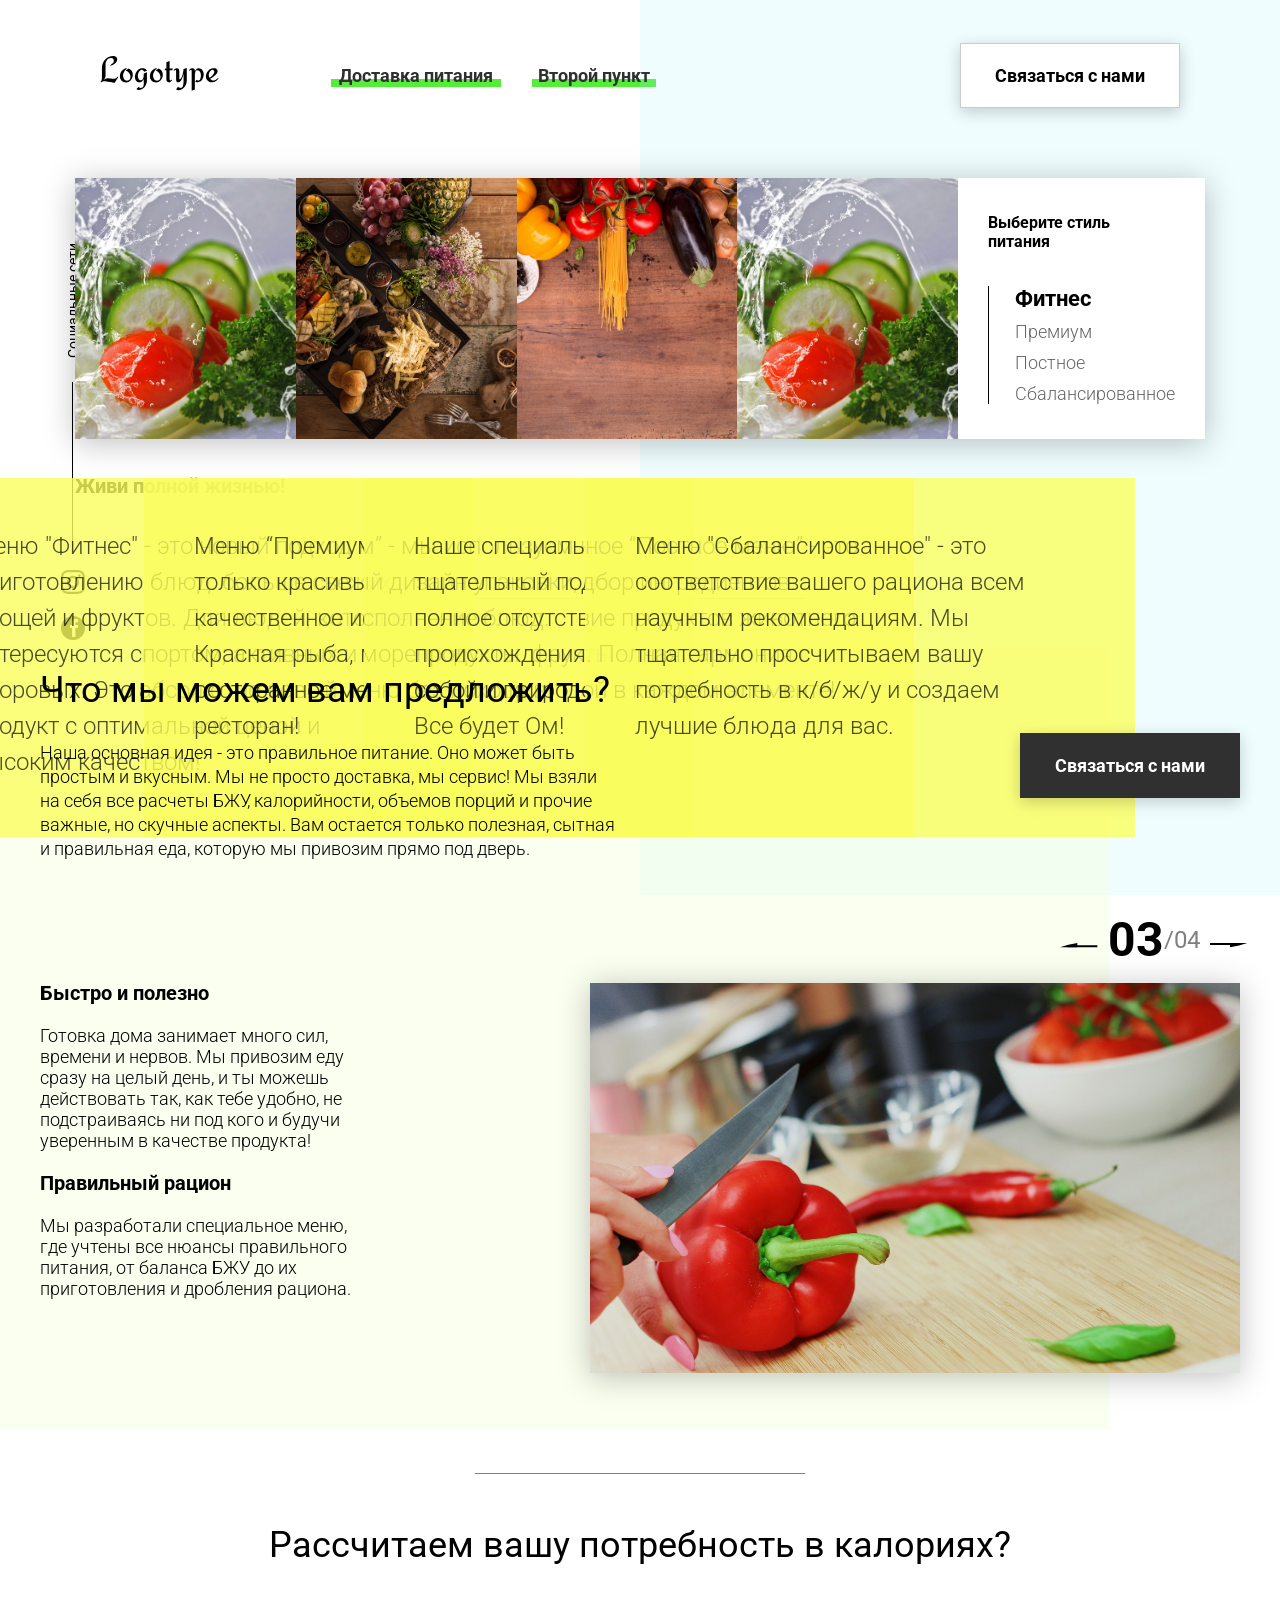
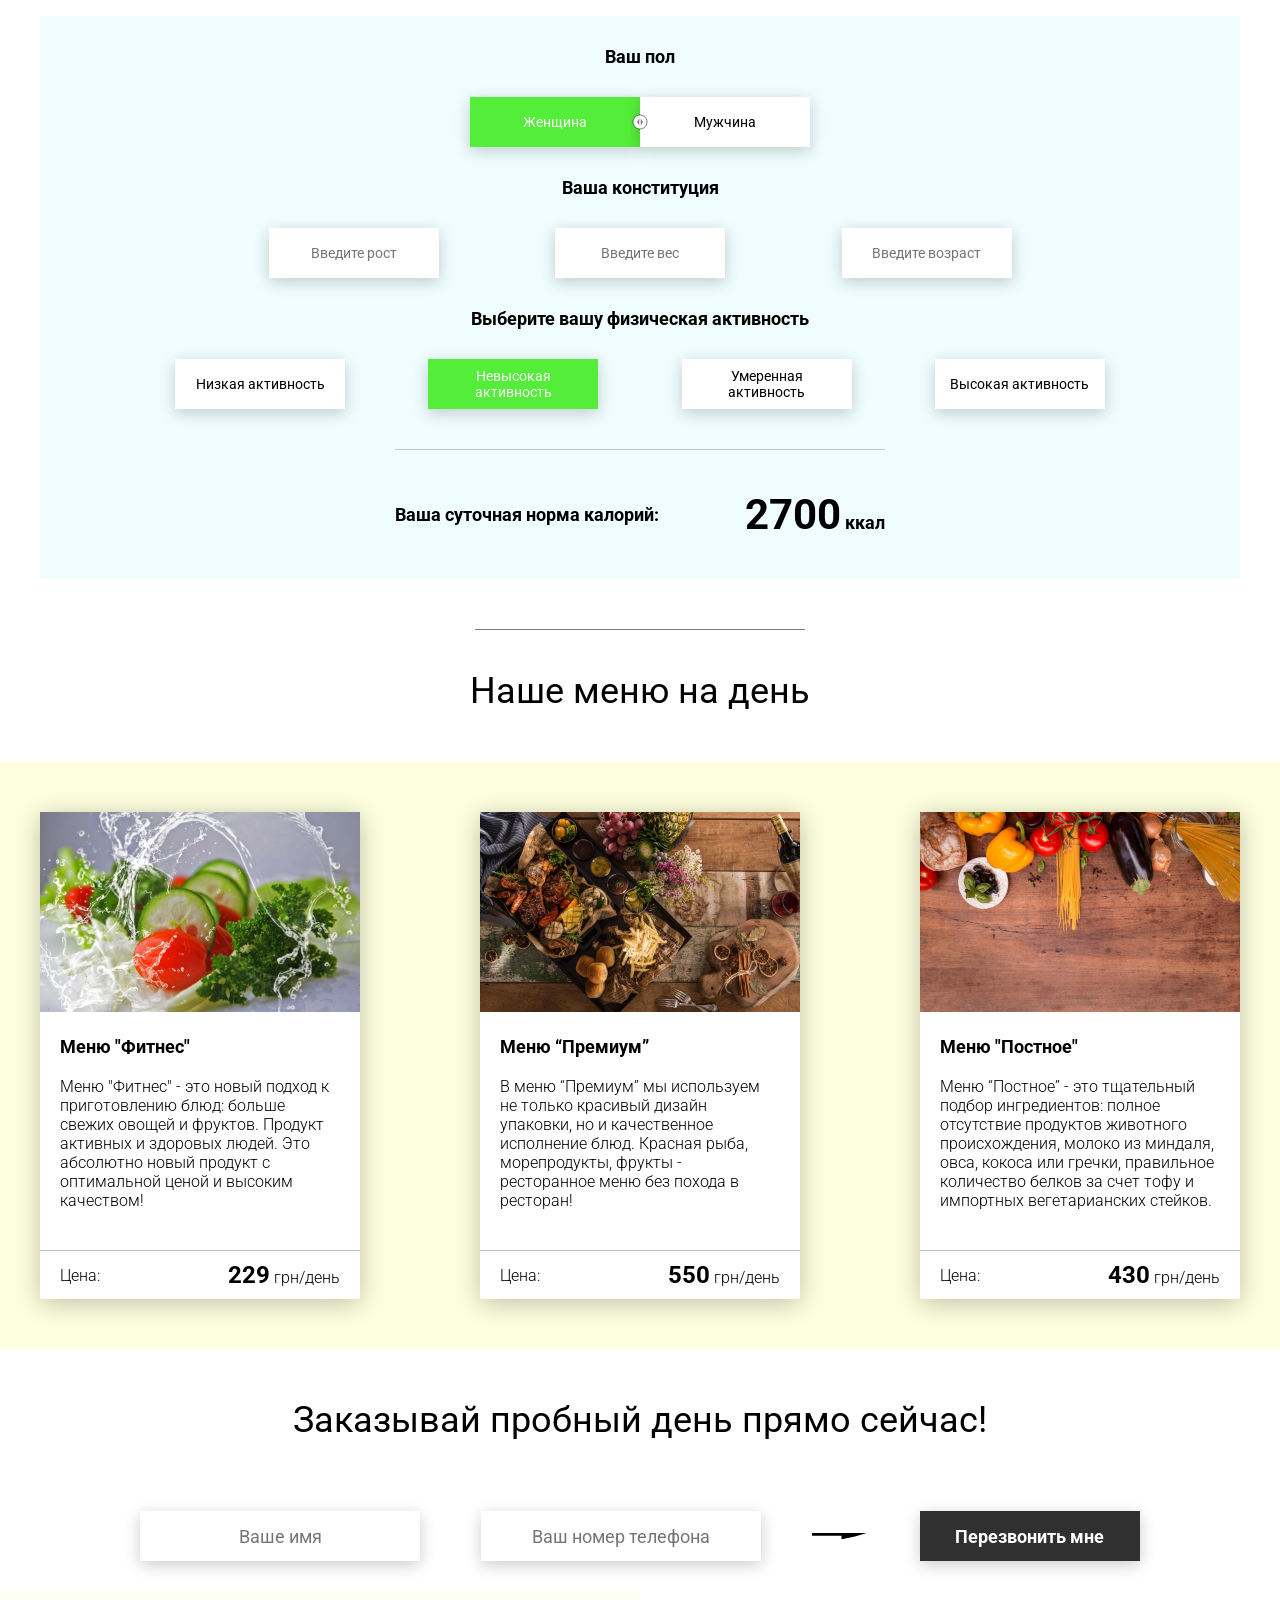
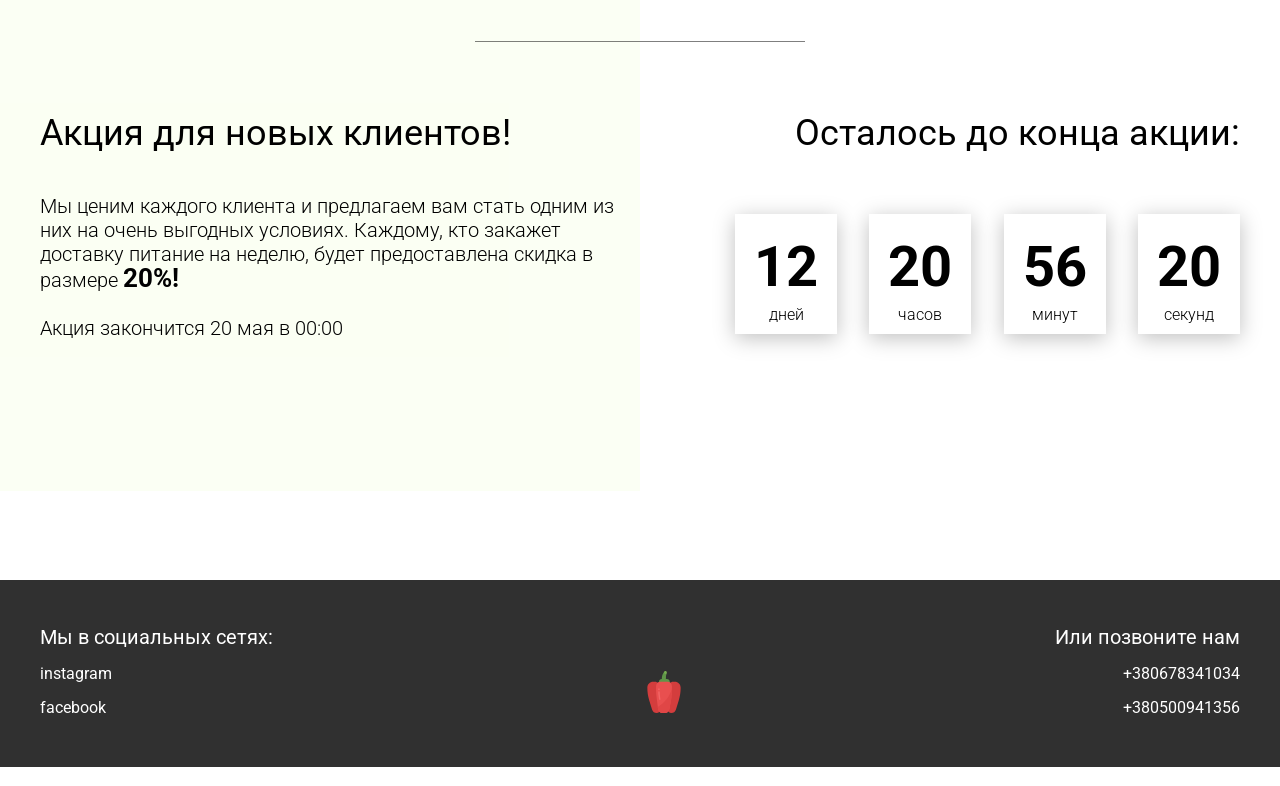
<file: index.html>
<!DOCTYPE html>
<html lang="en">
  <head>
    <meta charset="UTF-8" />
    <meta name="viewport" content="width=device-width, initial-scale=1.0" />
    <title>Food</title>
    <link rel="stylesheet" href="css/style.css" />
  </head>
  <body>
    <header class="header">
      <div class="header__left-block">
        <div class="header__logo">
          <img src="icons/logo.svg" alt="Логотип" />
        </div>
        <nav class="header__links">
          <a href="#delivery" class="header__link">Доставка питания</a>
          <a href="#secontPoint" class="header__link">Второй пункт</a>
        </nav>
      </div>
      <div class="header__right-block">
        <button id="modal__btns" data-modal class="btn btn_white">
          Связаться с нами
        </button>
      </div>
    </header>
    <div class="sidepanel">
      <div class="sidepanel__text">
        <span>Социальные сети</span>
      </div>
      <div class="sidepanel__divider"></div>
      <a href="#" class="sidepanel__icon">
        <img src="icons/instagram.svg" alt="instagram" />
      </a>
      <a href="#" class="sidepanel__icon">
        <img src="icons/facebook.svg" alt="facebook" />
      </a>
    </div>
    <div class="preview">
      <div class="bgc_blue"></div>
      <div class="container">
        <div class="tabcontainer">
          <div class="tabcontent">
            <img src="img/tabs/vegy.jpg" alt="vegy" />
            <div class="tabcontent__descr">
              Меню "Фитнес" - это новый подход к приготовлению блюд: больше
              свежих овощей и фруктов. Для людей, которые интересуются спортом;
              активных и здоровых. Это абсолютно новый продукт с оптимальной
              ценой и высоким качеством!
            </div>
          </div>
          <div class="tabcontent">
            <img src="img/tabs/elite.jpg" alt="elite" />
            <div class="tabcontent__descr">
              Меню “Премиум” - мы используем не только красивый дизайн упаковки,
              но и качественное исполнение блюд. Красная рыба, морепродукты,
              фрукты - ресторанное меню без похода в ресторан!
            </div>
          </div>
          <div class="tabcontent">
            <img src="img/tabs/post.jpg" alt="post" />
            <div class="tabcontent__descr">
              Наше специальное “Постное меню” - это тщательный подбор
              ингредиентов: полное отсутствие продуктов животного происхождения.
              Полная гармония с собой и природой в каждом элементе! Все будет
              Ом!
            </div>
          </div>
          <div class="tabcontent">
            <img src="img/tabs/vegy.jpg" alt="vegy" />
            <div class="tabcontent__descr">
              Меню "Сбалансированное" - это соответствие вашего рациона всем
              научным рекомендациям. Мы тщательно просчитываем вашу потребность
              в к/б/ж/у и создаем лучшие блюда для вас.
            </div>
          </div>
          <div class="tabheader">
            <h3>Выберите стиль питания</h3>
            <div class="tabheader__items">
              <div data-type="0" class="tabheader__item tabheader__item_active">
                Фитнес
              </div>
              <div data-type="1" class="tabheader__item">Премиум</div>
              <div data-type="2" class="tabheader__item">Постное</div>
              <div data-type="3" class="tabheader__item">Сбалансированное</div>
            </div>
          </div>
        </div>
        <div class="preview__life">Живи полной жизнью!</div>
      </div>
    </div>
    <div class="divider"></div>
    <div class="offer" id="secontPoint">
      <div class="bgc_y"></div>
      <div class="container">
        <div class="offer__text">
          <h2 class="title">Что мы можем вам предложить?</h2>
          <div class="offer__descr">
            Наша основная идея - это правильное питание. Оно может быть простым
            и вкусным. Мы не просто доставка, мы сервис! Мы взяли на себя все
            расчеты БЖУ, калорийности, объемов порций и прочие важные, но
            скучные аспекты. Вам остается только полезная, сытная и правильная
            еда, которую мы привозим прямо под дверь.
          </div>
        </div>
        <div class="offer__action">
          <button id="modal__btns" data-modal class="btn btn_dark">
            Связаться с нами
          </button>
        </div>
      </div>
      <div class="container">
        <div class="offer__advantages">
          <h2>Быстро и полезно</h2>
          <div class="offer__advantages-text">
            Готовка дома занимает много сил, времени и нервов. Мы привозим еду
            сразу на целый день, и ты можешь действовать так, как тебе удобно,
            не подстраиваясь ни под кого и будучи уверенным в качестве продукта!
          </div>
          <h2>Правильный рацион</h2>
          <div class="offer__advantages-text">
            Мы разработали специальное меню, где учтены все нюансы правильного
            питания, от баланса БЖУ до их приготовления и дробления рациона.
          </div>
        </div>
        <div class="offer__slider">
          <div class="offer__slider-counter">
            <div class="offer__slider-prev">
              <img src="icons/left.svg" alt="prev" />
            </div>
            <span id="current">03</span>
            /
            <span id="total">04</span>
            <div class="offer__slider-next">
              <img src="icons/right.svg" alt="next" />
            </div>
          </div>
          <div class="offer__slider-wrapper">
            <div class="offer__slide">
              <img src="img/slider/pepper.jpg" alt="pepper" />
            </div>
            <div class="offer__slide">
              <img src="img/slider/food-12.jpg" alt="food" />
            </div>
            <div class="offer__slide">
              <img src="img/slider/olive-oil.jpg" alt="oil" />
            </div>
            <div class="offer__slide">
              <img src="img/slider/paprika.jpg" alt="paprika" />
            </div>
          </div>
        </div>
      </div>
    </div>
    <div class="divider"></div>
    <div class="calculating">
      <div class="container">
        <h2 class="title">Рассчитаем вашу потребность в калориях?</h2>
        <div class="calculating__field">
          <div class="calculating__subtitle">Ваш пол</div>
          <div class="calculating__choose" id="gender">
            <div
              data-g="woman"
              class="calculating__choose-item calculating__choose-item_active"
            >
              Женщина
            </div>

            <div data-g="man" class="calculating__choose-item">Мужчина</div>
          </div>
          <div class="calculating__subtitle">Ваша конституция</div>
          <div class="calculating__choose calculating__choose_medium">
            <input
              type="text"
              id="height"
              placeholder="Введите рост"
              class="calculating__choose-item2"
            />
            <input
              type="text"
              id="weight"
              placeholder="Введите вес"
              class="calculating__choose-item2"
            />
            <input
              type="text"
              id="age"
              placeholder="Введите возраст"
              class="calculating__choose-item2"
            />
          </div>
          <div class="calculating__subtitle">
            Выберите вашу физическая активность
          </div>
          <div class="calculating__choose calculating__choose_big">
            <div data-act="1.2" class="calculating__choose-item3">
              Низкая активность
            </div>
            <div
              data-act="1.375"
              class="calculating__choose-item3 calculating__choose-item_active"
            >
              Невысокая активность
            </div>
            <div data-act="1.55" class="calculating__choose-item3">
              Умеренная активность
            </div>
            <div data-act="1.725" class="calculating__choose-item3">
              Высокая активность
            </div>
          </div>
          <div class="calculating__divider"></div>
          <div class="calculating__total">
            <div class="calculating__subtitle">
              Ваша суточная норма калорий:
            </div>
            <div class="calculating__result">
              <span id="result">2700</span>
              ккал
            </div>
          </div>
        </div>
      </div>
    </div>
    <div class="divider"></div>
    <div class="menu" id="delivery">
      <h2 class="title">Наше меню на день</h2>
      <div class="menu__field">
        <div class="container">
          <div class="menu__item">
            <img src="img/tabs/vegy.jpg" alt="vegy" />
            <h3 class="menu__item-subtitle">Меню "Фитнес"</h3>
            <div class="menu__item-descr">
              Меню "Фитнес" - это новый подход к приготовлению блюд: больше
              свежих овощей и фруктов. Продукт активных и здоровых людей. Это
              абсолютно новый продукт с оптимальной ценой и высоким качеством!
            </div>
            <div class="menu__item-divider"></div>
            <div class="menu__item-price">
              <div class="menu__item-cost">Цена:</div>
              <div class="menu__item-total">
                <span>229</span>
                грн/день
              </div>
            </div>
          </div>
          <div class="menu__item">
            <img src="img/tabs/elite.jpg" alt="elite" />
            <h3 class="menu__item-subtitle">Меню “Премиум”</h3>
            <div class="menu__item-descr">
              В меню “Премиум” мы используем не только красивый дизайн упаковки,
              но и качественное исполнение блюд. Красная рыба, морепродукты,
              фрукты - ресторанное меню без похода в ресторан!
            </div>
            <div class="menu__item-divider"></div>
            <div class="menu__item-price">
              <div class="menu__item-cost">Цена:</div>
              <div class="menu__item-total">
                <span>550</span>
                грн/день
              </div>
            </div>
          </div>
          <div class="menu__item">
            <img src="img/tabs/post.jpg" alt="post" />
            <h3 class="menu__item-subtitle">Меню "Постное"</h3>
            <div class="menu__item-descr">
              Меню “Постное” - это тщательный подбор ингредиентов: полное
              отсутствие продуктов животного происхождения, молоко из миндаля,
              овса, кокоса или гречки, правильное количество белков за счет тофу
              и импортных вегетарианских стейков.
            </div>
            <div class="menu__item-divider"></div>
            <div class="menu__item-price">
              <div class="menu__item-cost">Цена:</div>
              <div class="menu__item-total">
                <span>430</span>
                грн/день
              </div>
            </div>
          </div>
        </div>
      </div>
    </div>
    <div class="order">
      <div class="container">
        <div class="title">Заказывай пробный день прямо сейчас!</div>
        <form action="#" class="order__form">
          <input
            required
            placeholder="Ваше имя"
            name="name"
            type="text"
            class="order__input"
          />
          <input
            required
            placeholder="Ваш номер телефона"
            name="phone"
            type="phone"
            class="order__input"
          />
          <img src="icons/right.svg" alt="right" />
          <button class="btn btn_dark btn_min">Перезвонить мне</button>
        </form>
      </div>
    </div>
    <div class="divider"></div>
    <div class="promotion">
      <div class="bgc_y"></div>
      <div class="container">
        <div class="promotion__text">
          <div class="title">Акция для новых клиентов!</div>
          <div class="promotion__descr">
            Мы ценим каждого клиента и предлагаем вам стать одним из них на
            очень выгодных условиях. Каждому, кто закажет доставку питание на
            неделю, будет предоставлена скидка в размере
            <span>20%!</span>
            <br />
            <br />
            Акция закончится 20 мая в 00:00
          </div>
        </div>
        <div class="promotion__timer">
          <div class="title">Осталось до конца акции:</div>
          <div class="timer">
            <div class="timer__block">
              <span id="days">12</span>
              дней
            </div>
            <div class="timer__block">
              <span id="hours">20</span>
              часов
            </div>
            <div class="timer__block">
              <span id="minutes">56</span>
              минут
            </div>
            <div class="timer__block">
              <span id="seconds">20</span>
              секунд
            </div>
          </div>
        </div>
      </div>
    </div>
    <footer class="footer">
      <div class="container">
        <div class="social">
          <div class="subtitle">Мы в социальных сетях:</div>
          <a href="#" class="link">instagram</a>
          <a href="#" class="link">facebook</a>
        </div>
        <div class="pepper">
          <img src="icons/veg.svg" alt="pepper" />
        </div>
        <div class="call">
          <div class="subtitle">Или позвоните нам</div>
          <a href="#" class="link">+380678341034</a>
          <a href="#" class="link">+380500941356</a>
        </div>
      </div>
    </footer>
    <div class="modal__bg">nwudneu</div>
    <div class="modal">
      <div class="modal__dialog">
        <div class="modal__content">
          <form action="#">
            <div data-close class="modal__close">&times;</div>
            <div class="modal__title">
              Мы свяжемся c вами как можно быстрее!
            </div>
            <input
              required
              placeholder="Ваше имя"
              name="name"
              type="text"
              class="modal__input"
            />
            <input
              required
              placeholder="Ваш номер телефона"
              name="phone"
              type="phone"
              class="modal__input"
            />
            <button class="btn btn_dark btn_min">Перезвонить мне</button>
          </form>
        </div>
      </div>
    </div>
    <script src="js/modal.js"></script>
    <script src="js/slider.js"></script>
    <script src="js/cotainer.js"></script>
    <script src="./calories.js"></script>
  </body>
</html>
</file>
<file: css/style.css>
@import url(https://fonts.googleapis.com/css?family=Roboto:300,400,700&display=swap&subset=cyrillic-ext);

* {
  box-sizing: border-box;
  margin: 0;
  padding: 0;
  font-family: Roboto, sans-serif;
  scroll-behavior: smooth;
}

a {
  text-decoration: none;
}

.btn {
  width: 220px;
  height: 65px;
  display: flex;
  justify-content: center;
  align-items: center;
  background-color: #fff;
  font-size: 18px;
  font-weight: 700;
  border: 1px solid rgba(0, 0, 0, 0.2);
  box-shadow: 0 4px 15px rgba(0, 0, 0, 0.2);
  cursor: pointer;
  transition: 0.3s all;
  outline: 0;
}

.btn_white {
  background-color: #fff;
}

.btn_dark {
  background-color: #303030;
  color: #fff;
  border: none;
}

.btn_min {
  height: 50px;
}

.btn:hover {
  box-shadow: 0 4px 30px rgba(0, 0, 0, 0.3);
}

.container {
  max-width: 1200px;
  margin: 0 auto;
}

@media screen and (max-width: 480px) {
  .container {
    max-width: 480px;
  }
}

.divider {
  width: 330px;
  height: 1px;
  margin: 0 auto;
  background-color: rgba(0, 0, 0, 0.5);
}

.title {
  font-size: 36px;
  font-weight: 400;
}

.header {
  display: flex;
  justify-content: space-between;
  align-items: center;
  height: 150px;
  padding: 0 100px;
}

.header__left-block {
  display: flex;
  justify-content: space-between;
  min-width: 550px;
}

.header__logo {
  max-width: 170px;
}

.header__logo img {
  width: 100%;
}

.header__links {
  display: flex;
  align-items: center;
}

.header__link {
  position: relative;
  margin-right: 45px;
  font-weight: 700;
  font-size: 18px;
  color: #303030;
}

.header__link:after {
  content: "";
  position: absolute;
  display: block;
  width: 110%;
  left: -5%;
  bottom: -1px;
  z-index: -1;
  height: 8px;
  background: #54ed39;
}

.header__link:last-child {
  margin-right: 0;
}

@media screen and (max-width: 480px) {
  .header__logo {
    max-width: 70px;
  }

  .header__link {
    font-size: 15px;
  }

  .header__links {
    transform: translateX(-50px);
  }

  .header__right-block {
    max-width: 100px;
  }
}

.sidepanel {
  position: fixed;
  left: 60px;
  top: 240px;
  height: 400px;
  width: 25px;
  display: flex;
  flex-direction: column;
  justify-content: space-between;
  align-items: center;
}

@media screen and (max-width: 480px) {
  .sidepanel {
    display: none;
  }
}

.sidepanel__text {
  width: 120px;
  height: 120px;
  font-size: 14px;
}

.sidepanel__text span {
  display: flex;
  transform: rotate(-90deg) translateX(-50px);
}

.sidepanel__divider {
  width: 1px;
  height: 165px;
  background-color: #000;
}

.sidepanel__icon {
  width: 24px;
  height: 24px;
}

.sidepanel__icon img {
  width: 100%;
}

.preview {
  padding: 28px 0 100px 0;
  position: relative;
}

.preview__life {
  font-weight: 700;
  font-size: 20px;
  margin-left: 35px;
  margin-top: 35px;
}

.bgc_blue {
  position: absolute;
  right: 0;
  top: -155px;
  width: 50vw;
  height: 900px;
  background: rgba(146, 242, 255, 0.15);
  z-index: -1;
}

.tabcontainer {
  transition: 0.5s ease;
  display: flex;
  width: 1130px;
  margin: 0 auto;
  box-shadow: 0 4px 30px rgba(0, 0, 0, 0.25);
}

.tabcontent {
  width: 850px;
  position: relative;
}

.tabcontent img {
  width: 100%;
  height: 100%;
  object-fit: cover;
}

.tabcontent__descr {
  position: absolute;
  top: 300px;
  right: -177px;
  width: 550px;
  height: 359px;
  background: rgba(251, 254, 93, 0.8);
  padding: 50px;
  font-size: 24px;
  font-weight: 300;
  line-height: 36px;
  color: rgba(0, 0, 0, 0.7);
}

.tabheader {
  width: 280px;
  padding: 35px 30px;
  background-color: #fff;
}

.tabheader h3 {
  font-weight: 700;
  font-size: 16px;
}

.tabheader__items {
  margin-top: 35px;
  padding-left: 26px;
  border-left: 1px solid #000;
}

.tabheader__item {
  font-weight: 700;
  font-size: 18px;
  font-weight: 300;
  margin-top: 10px;
  color: rgba(0, 0, 0, 0.6);
  cursor: pointer;
  transition: 0.3s all;
}

.tabheader__item_active {
  color: #000;
  font-size: 22px;
  font-weight: 700;
}

@media screen and (max-width: 480px) {
  .tabcontent {
    max-width: 500px;
  }

  .tabheader {
    width: 200px;
  }
  .tabcontent__descr {
    font-size: 14px;
    max-width: 350px;
    right: -200px;
    top: 250px;
  }
}

.offer {
  padding: 70px 0 100px 0;
  position: relative;
}

.offer .container {
  display: flex;
  justify-content: space-between;
}

.offer .bgc_y {
  position: absolute;
  width: 1109px;
  height: 780px;
  background: rgba(243, 255, 222, 0.45);
  z-index: -1;
  top: 50px;
}

.offer__text {
  width: 580px;
}

.offer__descr {
  font-size: 18px;
  margin-top: 30px;
  font-weight: 300;
  line-height: 24px;
}

.offer__action {
  display: flex;
  align-items: center;
  justify-content: flex-end;
}

.offer__advantages {
  width: 330px;
  margin-top: 50px;
}

.offer__advantages h2 {
  font-weight: 700;
  font-size: 20px;
  margin-top: 20px;
}

.offer__advantages h2:first-child {
  margin-top: 70px;
}

.offer__advantages-text {
  margin-top: 20px;
  font-size: 18px;
  font-weight: 300;
  line-height: 21px;
}

.offer__slider {
  width: 650px;
  margin-top: 50px;
  display: flex;
  flex-direction: column;
  align-items: flex-end;
}

.offer__slider-counter {
  display: flex;
  width: 180px;
  align-items: center;
  font-size: 24px;
  color: rgba(0, 0, 0, 0.5);
}

.offer__slider-wrapper {
  width: 100%;
  margin-top: 15px;
  box-shadow: 0 4px 30px rgba(0, 0, 0, 0.25);
}

.offer__slider-prev {
  user-select: none;
  margin-right: 10px;
  cursor: pointer;
}

.offer__slider-next {
  user-select: none;
  margin-left: 10px;
  cursor: pointer;
}

.offer__slider #current {
  font-size: 48px;
  font-weight: 700;
  color: #000;
}

.offer__slide {
  width: 100%;
  height: 390px;
}

.offer__slide img {
  width: 100%;
  height: 100%;
  object-fit: cover;
}

@media screen and (max-width: 480px) {
  .offer {
    margin-top: 200px;
  }

  .title {
    max-width: 300px;
    font-size: 18px;
    transform: translateX(300px);
  }

  .offer__descr {
    width: 300px;
    transform: translateX(300px);
  }

  .offer__action {
    transform: translateY(250px);
    margin-left: 40px;
  }

  .offer__text {
    text-align: center;
  }

  .offer__slider {
    max-width: 500px;
  }

  .offer__advantages,
  .offer__slider {
    margin-top: 300px;
    transform: translateX(250px);
  }
  .offer__advantages {
    width: 900px;
    margin-right: 100px;
  }
}

.calculating {
  padding: 50px 0;
}

.calculating .title {
  text-align: center;
}

.calculating__field {
  width: 100%;
  margin-top: 50px;
  background: rgba(146, 242, 255, 0.15);
  padding: 30px 0 40px 0;
}

.calculating__subtitle {
  text-align: center;
  font-size: 18px;
  font-weight: 700;
  margin-top: 30px;
}

.calculating__subtitle:first-child {
  margin-top: 0;
}

.calculating #gender:after {
  content: "";
  position: absolute;
  top: 50%;
  transform: translateY(-50%);
  display: block;
  width: 16px;
  height: 16px;
  background: url(../icons/switch.svg) center center/cover no-repeat;
}

.calculating__choose {
  position: relative;
  display: flex;
  margin-top: 30px;
  justify-content: center;
}

.calculating__choose-item,
.calculating__choose-item2,
.calculating__choose-item3 {
  display: flex;
  align-items: center;
  justify-content: center;
  width: 170px;
  height: 50px;
  padding: 0 10px;
  background: #fff;
  box-shadow: 0 4px 15px rgba(0, 0, 0, 0.2);
  border: none;
  text-align: center;
  font-size: 14px;
  cursor: pointer;
  outline: 0;
  transition: 0.3s all;
}

.calculating__choose-item_active {
  color: #fff;
  background-color: #54ed39;
}

.calculating__choose_medium {
  width: 743px;
  justify-content: space-between;
  margin: 30px auto 0 auto;
}

.calculating__choose_big {
  width: 930px;
  justify-content: space-between;
  margin: 30px auto 0 auto;
}

.calculating__choose_big .calculating__choose-item {
  width: 200px;
}

.calculating__divider {
  width: 490px;
  height: 1px;
  margin: 40px auto;
  background-color: rgba(0, 0, 0, 0.2);
}

.calculating__total {
  width: 490px;
  margin: 0 auto;
  display: flex;
  justify-content: space-between;
  align-items: center;
}

.calculating__result {
  font-size: 18px;
  font-weight: 700;
}

.calculating__result span {
  font-size: 42px;
}

@media screen and (max-width: 480px) {
  .title {
    margin-left: 80px;
  }

  .calculating__choose {
    flex-direction: column;
  }

  .calculating__field {
    margin-left: 300px;
  }

  .calculating__choose-item2 {
    margin-top: 30px;
  }

  .calculating__choose-item3 {
    margin-top: 30px;
  }

  .calculating__result span {
    font-size: 24px;
  }
}

.menu {
  padding: 40px 0 50px 0;
}

.menu .container {
  display: flex;
  justify-content: space-between;
  align-items: flex-start;
}

.menu .title {
  text-align: center;
}

.menu__field {
  margin-top: 50px;
  padding: 50px 0;
  width: 100%;
  background: rgba(249, 254, 126, 0.25);
}

.menu__item {
  width: 320px;
  min-height: 450px;
  background: #fff;
  box-shadow: 0 4px 25px rgba(0, 0, 0, 0.25);
  font-size: 16px;
  font-weight: 300;
}

.menu__item img {
  width: 100%;
  height: 200px;
  object-fit: cover;
}

.menu__item-subtitle {
  font-weight: 700;
  font-size: 18px;
  padding: 0 20px;
  margin-top: 20px;
}

.menu__item-descr {
  margin-top: 20px;
  padding: 0 20px;
}

.menu__item-divider {
  width: 100%;
  height: 1px;
  background-color: rgba(0, 0, 0, 0.25);
  margin-top: 40px;
}

.menu__item-price {
  display: flex;
  justify-content: space-between;
  align-items: center;
  padding: 10px 20px;
}

.menu__item-price span {
  font-size: 24px;
  font-weight: 700;
}

@media screen and (max-width: 480px) {
  .menu__item {
    margin-left: 140px;
  }

  .menu__item-subtitle,
  .menu__item-descr,
  .menu__item-total {
    font-size: 18px;
  }
}

.order {
  padding-bottom: 80px;
}

.order .title {
  text-align: center;
}

.order__form {
  margin-top: 70px;
  padding: 0 100px;
  display: flex;
  justify-content: space-between;
  align-items: center;
}

.order__form img {
  transform: scale(1.5);
}

.order__input {
  width: 280px;
  height: 50px;
  background: #fff;
  box-shadow: 0 4px 15px rgba(0, 0, 0, 0.2);
  border: none;
  font-size: 18px;
  text-align: center;
  padding: 0 20px;
  outline: 0;
}

.promotion {
  padding: 70px 0 240px 0;
  position: relative;
}

.promotion .container {
  display: flex;
}

.promotion .bgc_y {
  position: absolute;
  width: 50%;
  height: 499px;
  background: rgba(243, 255, 222, 0.35);
  z-index: -1;
  top: -50px;
  left: 0;
}

.promotion__text {
  width: 50%;
}

.promotion__descr {
  margin-top: 40px;
  font-size: 20px;
  line-height: 24px;
  font-weight: 300;
}

.promotion__descr span {
  font-weight: 700;
  font-size: 26px;
}

.promotion__timer {
  width: 50%;
}

.promotion__timer .title {
  text-align: right;
}

.promotion__timer .timer {
  margin-top: 60px;
  padding-left: 95px;
  display: flex;
  justify-content: space-between;
  align-items: center;
}

.promotion__timer .timer__block {
  width: 102px;
  height: 120px;
  background: #fff;
  box-shadow: 0 4px 20px rgba(0, 0, 0, 0.25);
  font-size: 16px;
  font-weight: 300;
  text-align: center;
}

.promotion__timer .timer__block span {
  display: block;
  margin-top: 20px;
  margin-bottom: 5px;
  font-size: 56px;
  font-weight: 700;
}

.footer {
  min-height: 180px;
  background-color: #303030;
  padding: 45px 0 50px 0;
  color: #fff;
}

.footer .container {
  height: 100%;
  display: flex;
  justify-content: space-between;
  align-items: flex-end;
}

.footer .subtitle {
  font-size: 20px;
}

.footer .link {
  display: block;
  margin-top: 15px;
  font-size: 16px;
  color: #fff;
}

.footer .call {
  text-align: right;
}
.modal__bg {
  opacity: 0;
}
.modal {
  position: fixed;
  top: 0;
  left: 0;
  z-index: 1050;
  display: none;
  width: 100%;
  height: 100%;
  overflow: hidden;
  background-color: rgba(0, 0, 0, 0.5);
  rotate: 360deg;
  opacity: 0;
  scale: 0;
}

.modal__dialog {
  max-width: 500px;
  margin: 40px auto;
}

.modal__content {
  position: relative;
  width: 100%;
  padding: 40px;
  background-color: #fff;
  border: 1px solid rgba(0, 0, 0, 0.2);
  border-radius: 4px;
  max-height: 80vh;
  overflow-y: auto;
}

.modal__close {
  display: block;
  position: absolute;
  top: 8px;
  right: 14px;
  font-size: 30px;
  color: #000;
  opacity: 0.5;
  font-weight: 700;
  border: none;
  background-color: transparent;
  cursor: pointer;
}

.modal__title {
  text-align: center;
  font-size: 22px;
  text-transform: uppercase;
}

.modal__input {
  display: block;
  margin: 20px auto 20px auto;
  width: 280px;
  height: 50px;
  background: #fff;
  box-shadow: 0 4px 15px rgba(0, 0, 0, 0.2);
  border: none;
  font-size: 18px;
  text-align: center;
  padding: 0 20px;
  outline: 0;
}

.modal .btn {
  display: block;
  width: 280px;
  margin: 0 auto;
}

.show {
  display: block;
}

.hide {
  display: none;
}

.fade {
  animation-name: fade;
  animation-duration: 0.5s;
}

@keyframes fade {
  from {
    opacity: 0.1;
  }

  to {
    opacity: 1;
  }
}
</file>
